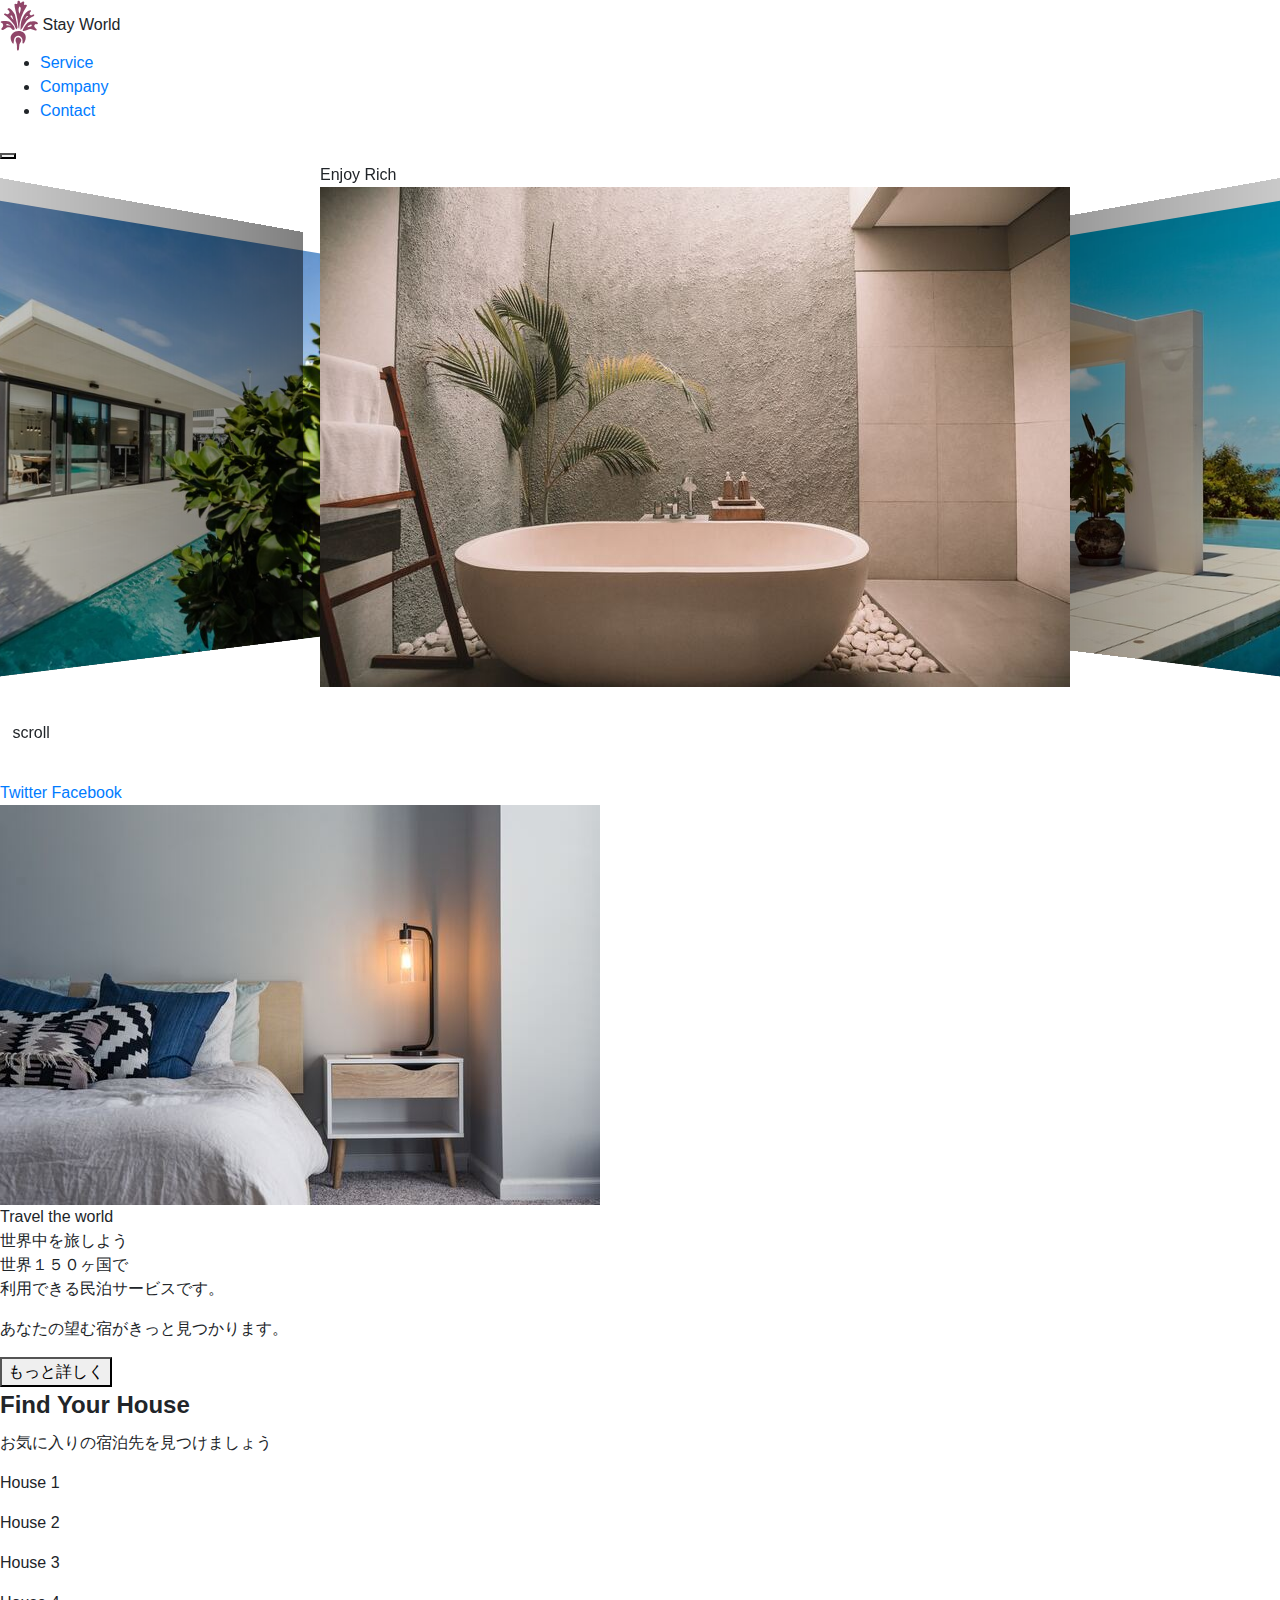
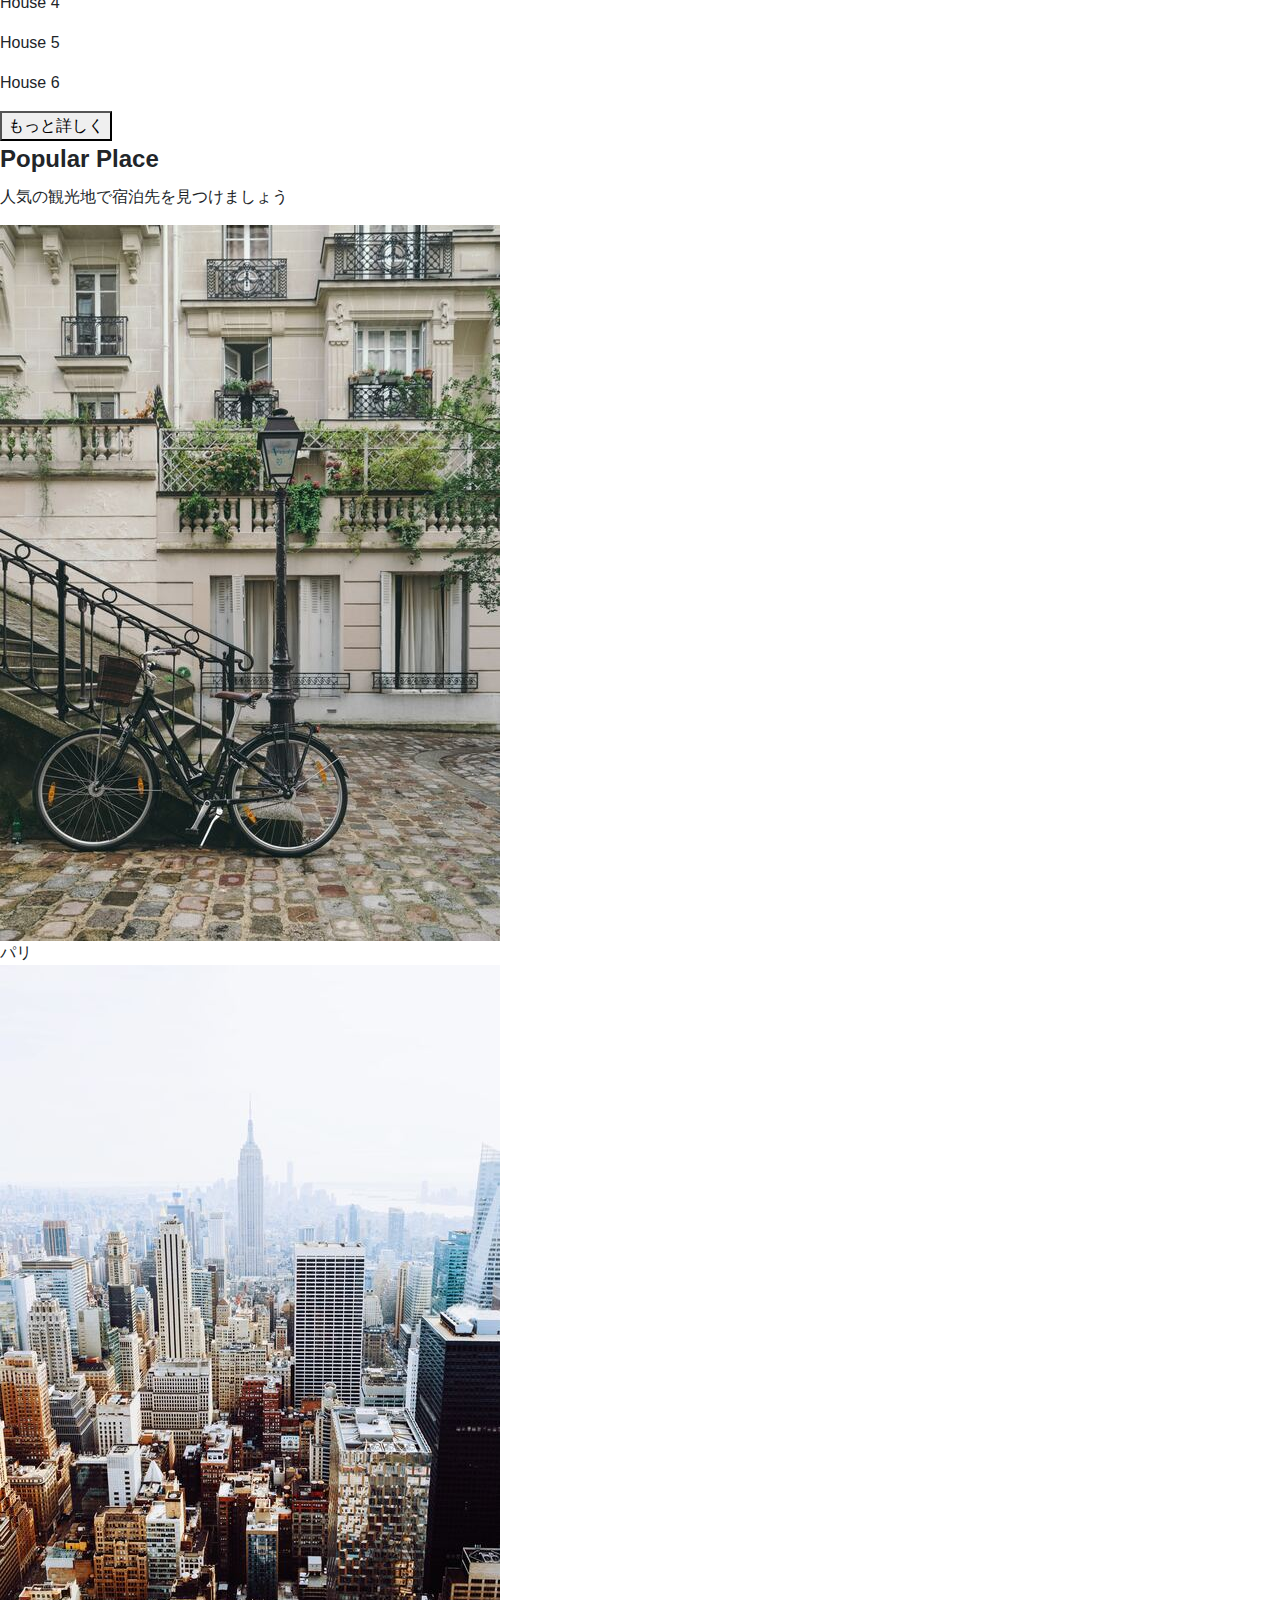
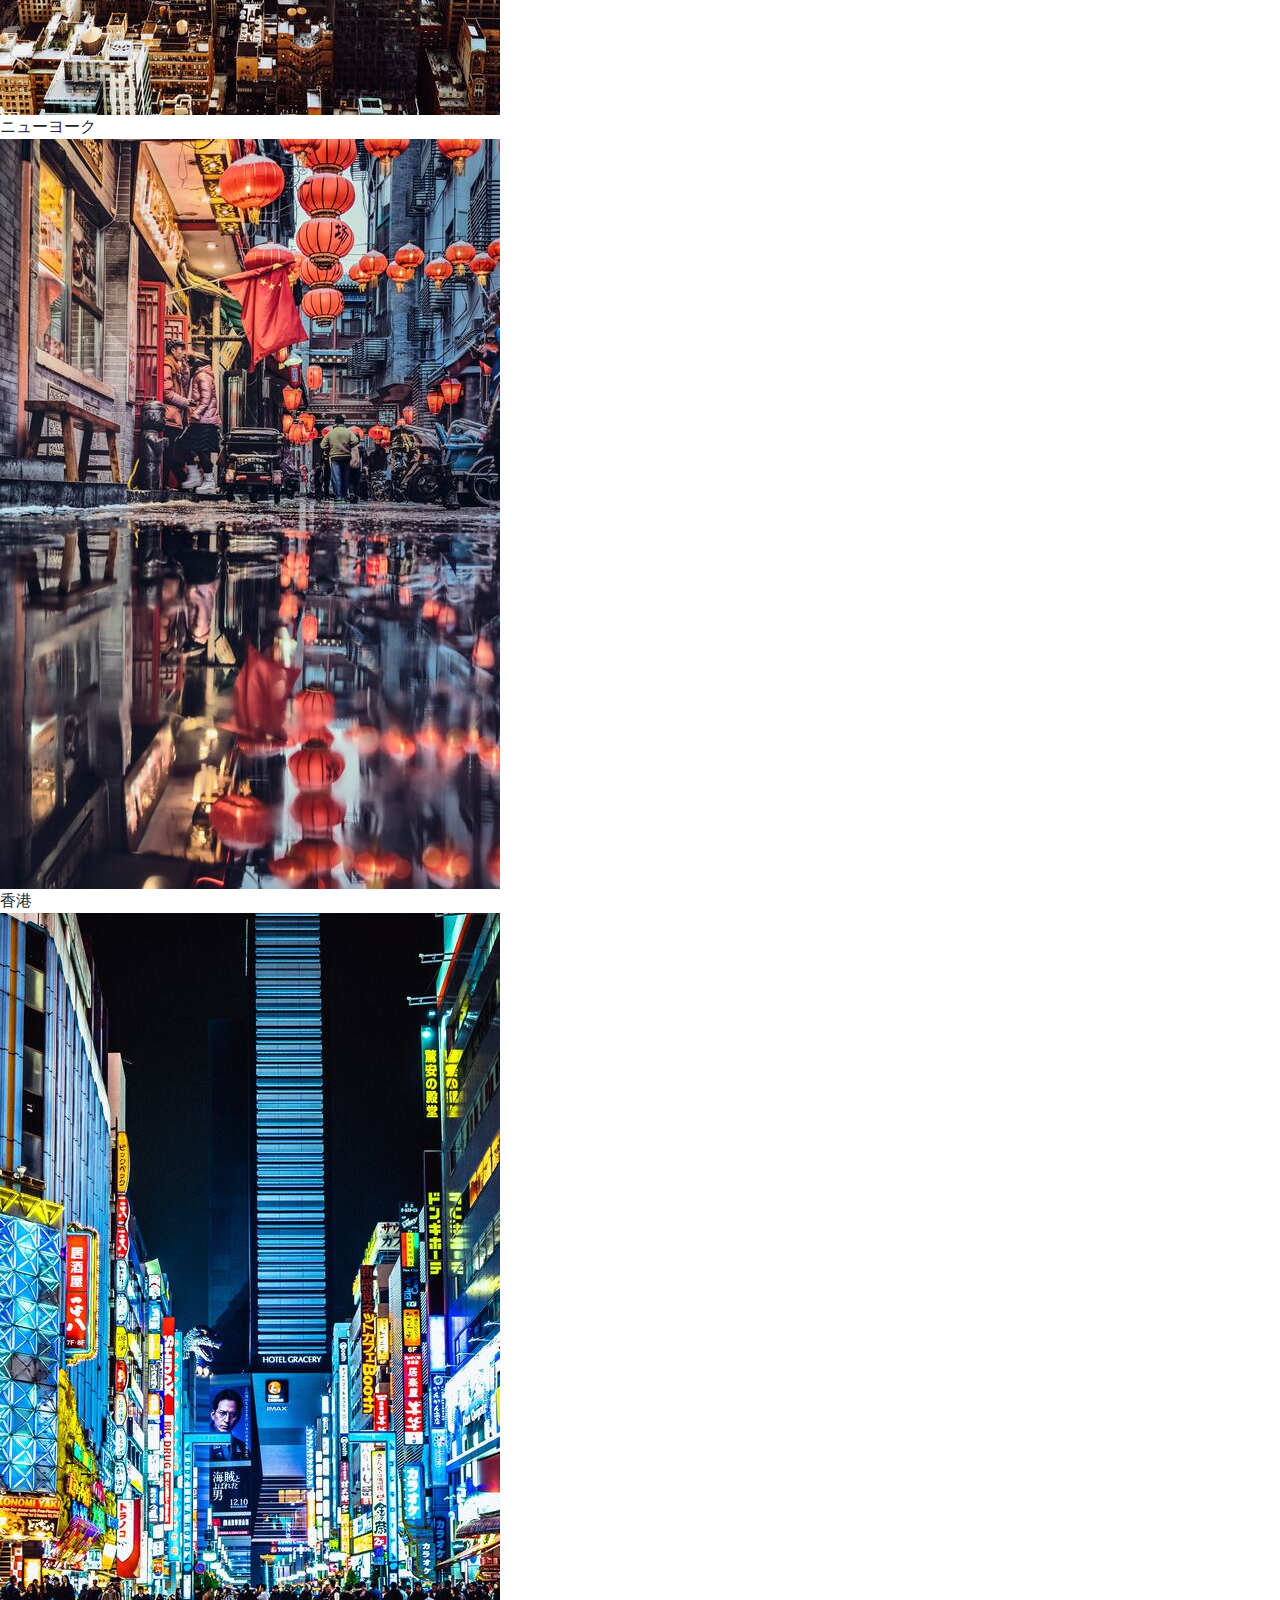
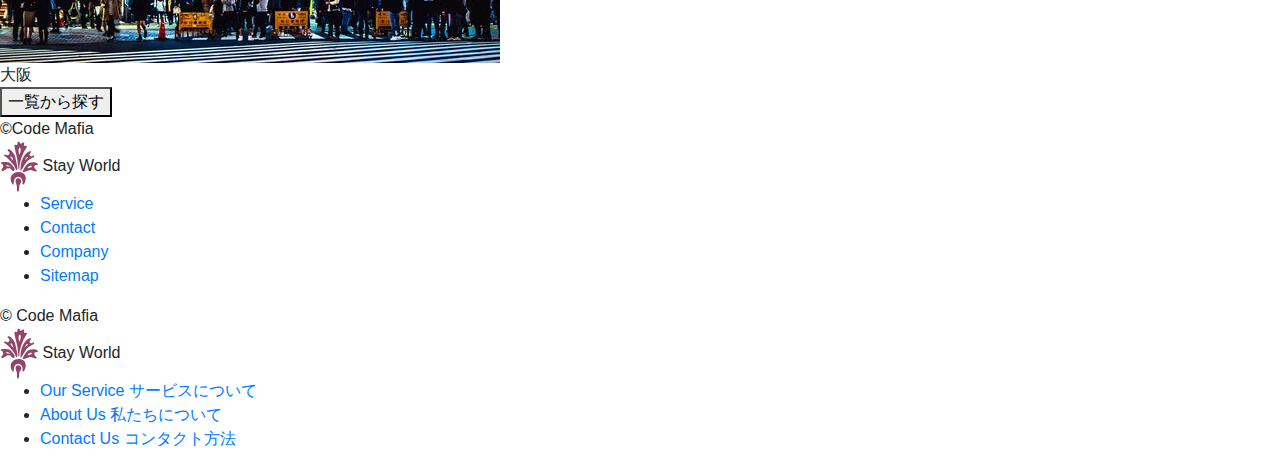
<file: 999_サンプルサイト_部品/index.html>
<!DOCTYPE html>
<html lang="ja">
  <head>
    <meta charset="UTF-8" />
    <meta name="viewport" content="width=device-width, initial-scale=1.0" />
    <meta http-equiv="X-UA-Compatible" content="ie=edge" />
    <title>StayWorld</title>
    <meta name="description" content="This site is a test site.">
    <link rel="icon" href="images/favicon.png">
    <link rel="stylesheet" href="styles/loader.css">
    <script src="scripts/vendors/pace.js"></script>
    <link href="https://fonts.googleapis.com/css2?family=Kameron:wght@400;700&family=Noto+Sans+JP:wght@500&display=swap" rel="stylesheet">
    <link rel="stylesheet" href="styles/vendors/bootstrap-reboot.css" />
    <link rel="stylesheet" href="styles/vendors/swiper.min.css" />
    <link rel="stylesheet" href="styles/style.css" />
  </head>
  <body>
    <div id="global-container">
      <div id="container">
        <div class="mobile-menu__cover"></div>
        <div class="nav-trigger"></div>
        <header class="header">
          <div class="header__inner appear up">
            <div class="logo item">
              <img src="images/logo.svg" alt="" class="logo__img" />
              <span class="logo__stay">Stay</span>
              <span class="logo__world">World</span>
            </div>
            <nav class="header__nav">
              <ul class="header__ul">
                <li class="header__li item"><a href="#">Service</a></li>
                <li class="header__li item"><a href="#">Company</a></li>
                <li class="header__li item">
                  <a class="btn filled" href="#">Contact</a>
                </li>
              </ul>
            </nav>
            <button class="mobile-menu__btn">
              <span></span>
              <span></span>
              <span></span>
            </button>
          </div>
        </header>
        <div id="content">
          <div class="hero">
            <div class="swiper-container">
              <div class="swiper-wrapper">
                <div class="swiper-slide">
                  <div class="hero__title">Enjoy Rich</div>
                  <img src="images/image-1.jpg" alt="" />
                </div>
                <div class="swiper-slide">
                  <div class="hero__title">Fantastic</div>
                  <img src="images/image-2.jpg" alt="" />
                </div>
                <div class="swiper-slide">
                  <div class="hero__title">Experience</div>
                  <img src="images/image-3.jpg" alt="" />
                </div>
              </div>
              <div class="hero__footer">
                <img class="hero__downarrow" src="images/arrow.svg" />
                <span class="hero__scrolltext">scroll</span>
              </div>
            </div>
          </div>
          <div id="main-content">
            <aside class="side left">
              <div class="side__inner">
                <a class="twitter icon tween-animate-title" href="#">Twitter</a>
                <a class="fb icon tween-animate-title" href="#">Facebook</a>
              </div>
            </aside>
            <main>
              <section class="travel">
                <div class="travel__inner">
                  <div class="travel__img cover-slide">
                    <img
                      class="img-zoom"
                      src="images/image-travel.jpg"
                      alt=""
                    />
                  </div>
                  <div class="travel__texts appear left">
                    <div class="travel__texts-inner">
                      <div class="travel__title main-title item">
                        <span class="purple">Travel</span>
                        <span>the world</span>
                      </div>
                      <div class="travel__sub sub-title item">世界中を旅しよう</div>
                      <div class="travel__description item">
                        <p>
                          世界１５０ヶ国で<br />利用できる民泊サービスです。
                        </p>
                        <p>あなたの望む宿がきっと見つかります。</p>
                      </div>
                      <div class="travel__btn item">
                        <button class="btn filled">もっと詳しく</button>
                      </div>
                    </div>
                  </div>
                </div>
              </section>
              <section class="houses">
                <div>
                  <h2 class="main-title tween-animate-title">Find Your House</h2>
                  <p class="sub-title tween-animate-title">お気に入りの宿泊先を見つけましょう</p>
                </div>
                <div class="houses__inner">
                  <div class="houses__item">
                    <div class="cover-slide hover-darken">
                      <div
                        class="bg-img-zoom img-bg50"
                        style="background-image: url(images/villa-1.jpg)"
                      ></div>
                    </div>
                    <p class="houses__title">House 1</p>
                  </div>
                  <div class="houses__item">
                    <div class="cover-slide hover-darken">
                      <div
                        class="bg-img-zoom img-bg50"
                        style="background-image: url(images/villa-2.jpg)"
                      ></div>
                    </div>
                    <p class="houses__title">House 2</p>
                  </div>
                  <div class="houses__item">
                    <div class="cover-slide hover-darken">
                      <div
                        class="bg-img-zoom img-bg50"
                        style="background-image: url(images/villa-3.jpg)"
                      ></div>
                    </div>
                    <p class="houses__title">House 3</p>
                  </div>
                  <div class="houses__item">
                    <div class="cover-slide hover-darken">
                      <div
                        class="bg-img-zoom img-bg50"
                        style="background-image: url(images/villa-4.jpg)"
                      ></div>
                    </div>
                    <p class="houses__title">House 4</p>
                  </div>
                  <div class="houses__item">
                    <div class="cover-slide hover-darken">
                      <div
                        class="bg-img-zoom img-bg50"
                        style="background-image: url(images/villa-5.jpg)"
                      ></div>
                    </div>
                    <p class="houses__title">House 5</p>
                  </div>
                  <div class="houses__item">
                    <div class="cover-slide hover-darken">
                      <div
                        class="bg-img-zoom img-bg50"
                        style="background-image: url(images/villa-6.jpg)"
                      ></div>
                    </div>
                    <p class="houses__title">House 6</p>
                  </div>
                  <div class="houses__btn appear up">
                    <button class="btn slide-bg item">もっと詳しく</button>
                  </div>
                </div>
              </section>
              <section class="popular">
                <div class="popular__header">
                  <h2 class="main-title tween-animate-title">Popular Place</h2>
                  <p class="sub-title tween-animate-title">人気の観光地で宿泊先を見つけましょう</p>
                </div>
                <div class="popular__inner appear up">
                  <div class="popular__container">
                    <div class="popular__item item">
                      <div class="popular__img">
                        <img src="images/image-p1.jpg" alt="" />
                      </div>
                      <div class="popular__title">パリ</div>
                    </div>
                    <div class="popular__item item">
                      <div class="popular__img">
                        <img src="images/image-p2.jpg" alt="" />
                      </div>
                      <div class="popular__title">ニューヨーク</div>
                    </div>
                    <div class="popular__item item">
                      <div class="popular__img">
                        <img src="images/image-p3.jpg" alt="" />
                      </div>
                      <div class="popular__title">香港</div>
                    </div>
                    <div class="popular__item item">
                      <div class="popular__img">
                        <img src="images/image-p4.jpg" alt="" />
                      </div>
                      <div class="popular__title">大阪</div>
                    </div>
                    <div class="popular__btn appear up">
                      <button class="btn cover-3d item">
                        <span>
                          一覧から探す
                        </span>
                      </button>
                    </div>
                  </div>
                </div>
              </section>
            </main>
            <aside class="side right">
              <div class="side__inner">
                <span class="tween-animate-title">&copy;Code Mafia</span>
              </div>
            </aside>
          </div>
        </div>
        <footer class="footer appear up">
          <div class="logo item">
            <img src="images/logo.svg" alt="" class="logo__img" />
            <span class="logo__stay">Stay</span>
            <span class="logo__world">World</span>
          </div>
          <nav class="footer__nav">
            <ul class="footer__ul">
              <li class="footer__li item"><a href="#">Service</a></li>
              <li class="footer__li item"><a href="#">Contact</a></li>
              <li class="footer__li item"><a href="#">Company</a></li>
              <li class="footer__li item"><a href="#">Sitemap</a></li>
            </ul>
            <div class="footer__copyright item">
              &copy; Code Mafia
            </div>
          </nav>
        </footer>
      </div>
      <nav class="mobile-menu">
        <div class="logo">
          <img src="images/logo.svg" alt="" class="logo__img" />
          <span class="logo__stay">Stay</span>
          <span class="logo__world">World</span>
        </div>
        <ul class="mobile-menu__main">
          <li class="mobile-menu__item">
            <a class="mobile-menu__link" href="#">
              <span class="main-title">Our Service</span>
              <span class="sub-title">サービスについて</span>
            </a>
          </li>
          <li class="mobile-menu__item">
            <a class="mobile-menu__link" href="#">
              <span class="main-title">About Us</span>
              <span class="sub-title">私たちについて</span>
            </a>
          </li>
          <li class="mobile-menu__item">
            <a class="mobile-menu__link" href="#">
              <span class="main-title">Contact Us</span>
              <span class="sub-title">コンタクト方法</span>
            </a>
          </li>
        </ul>
      </nav>
    </div>
    <script src="scripts/vendors/swiper.min.js"></script>
    <script src="scripts/vendors/TweenMax.min.js"></script>
    <script src="scripts/vendors/scroll-polyfill.js"></script>
    <script src="scripts/libs/scroll.js"></script>
    <script src="scripts/libs/text-animation.js"></script>
    <script src="scripts/libs/hero-slider.js"></script>
    <script src="scripts/libs/mobile-menu.js"></script>
    <script src="scripts/main.js"></script>
  </body>
</html>
</file>
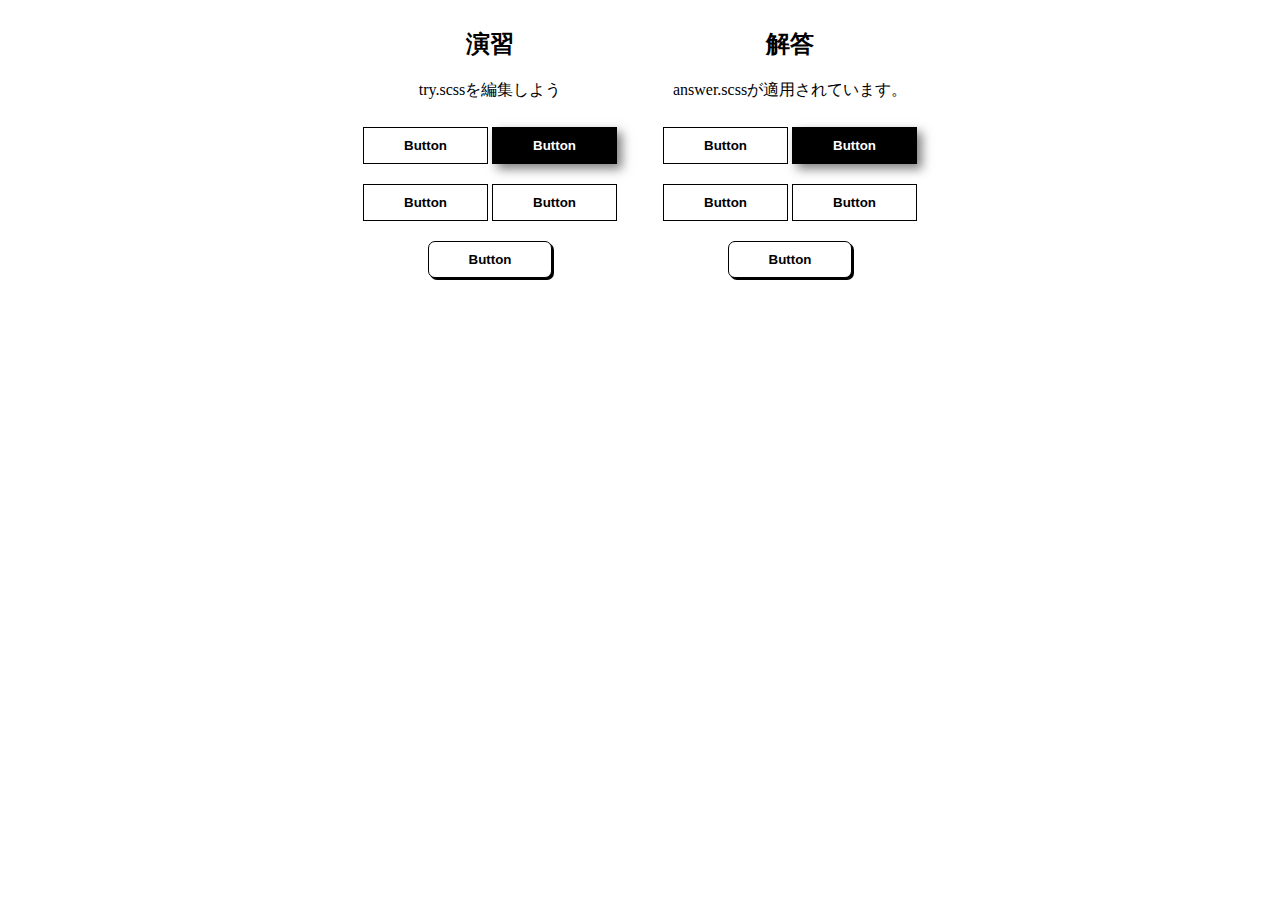
<file: 02_HTMLとCSSを極める（トランジション編）/030_演習_色んなボタンを作ってみよう/index.html>
<!DOCTYPE html>
<html lang="en">

<head>
  <meta charset="UTF-8" />
  <meta name="viewport" content="width=device-width, initial-scale=1.0" />
  <meta http-equiv="X-UA-Compatible" content="ie=edge" />
  <title>Document</title>
  <!-- チャレンジしてみよう -->
  <link rel="stylesheet" href="try.css" />
  <!-- 解答例　-->
  <link rel="stylesheet" href="answer.css" />
</head>

<body>
  <div id="container">
    <div class="try">
      <h2>演習</h2>
      <p>try.scssを編集しよう</p>
      <button class="btn float">Button</button>
      <button class="btn filled">Button</button>
      <button class="btn letter-spacing">Button</button>
      <button class="btn shadow">Button</button>
      <button class="btn solid">Button</button>
    </div>
    <div class="answer">
      <h2>解答</h2>
      <p>answer.scssが適用されています。</p>
      <button class="btn float">Button</button>
      <button class="btn filled">Button</button>
      <button class="btn letter-spacing">Button</button>
      <button class="btn shadow">Button</button>
      <button class="btn solid">Button</button>
    </div>
  </div>
</body>

</html>
</file>
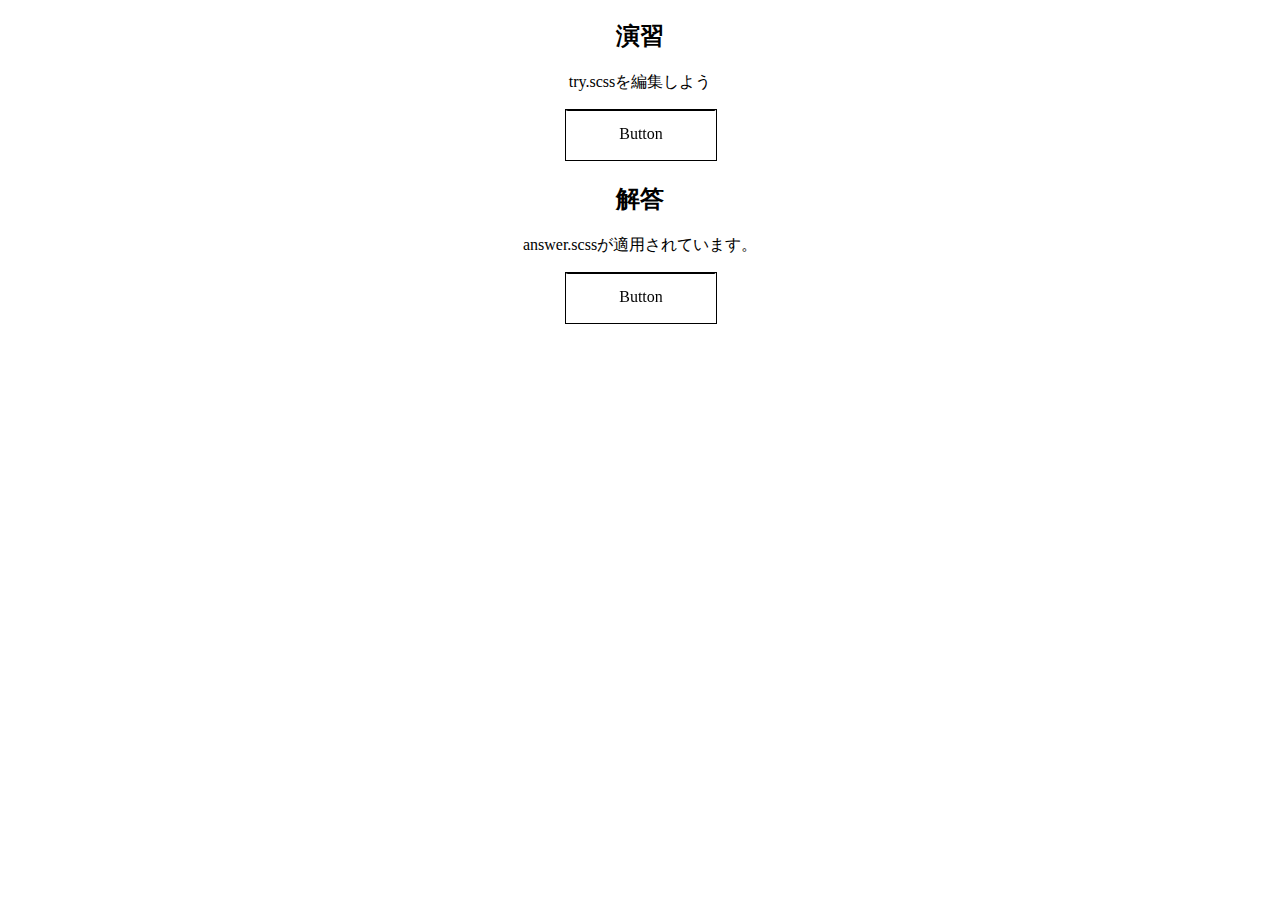
<file: 02_HTMLとCSSを極める（トランジション編）/090_発展_演習_3Dアニメーション２/index.html>
<!DOCTYPE html>
<html lang="en">

<head>
  <meta charset="UTF-8" />
  <meta name="viewport" content="width=device-width, initial-scale=1.0" />
  <meta http-equiv="X-UA-Compatible" content="ie=edge" />
  <title>Document</title>
  <!-- チャレンジしてみよう -->
  <link rel="stylesheet" href="try.css" />
  <!-- 解答例　-->
  <link rel="stylesheet" href="answer.css" />
</head>

<body>
  <div id="container">
    <div class="try">
      <h2>演習</h2>
      <p>try.scssを編集しよう</p>
      <a class="btn cubic"><span class="hovering">Now, Hovering</span><span class="default">Button</span></a>
    </div>
    <div class="answer">
      <h2>解答</h2>
      <p>answer.scssが適用されています。</p>
      <a class="btn cubic"><span class="hovering">Now, Hovering</span><span class="default">Button</span></a>
    </div>
  </div>
</body>

</html>
</file>
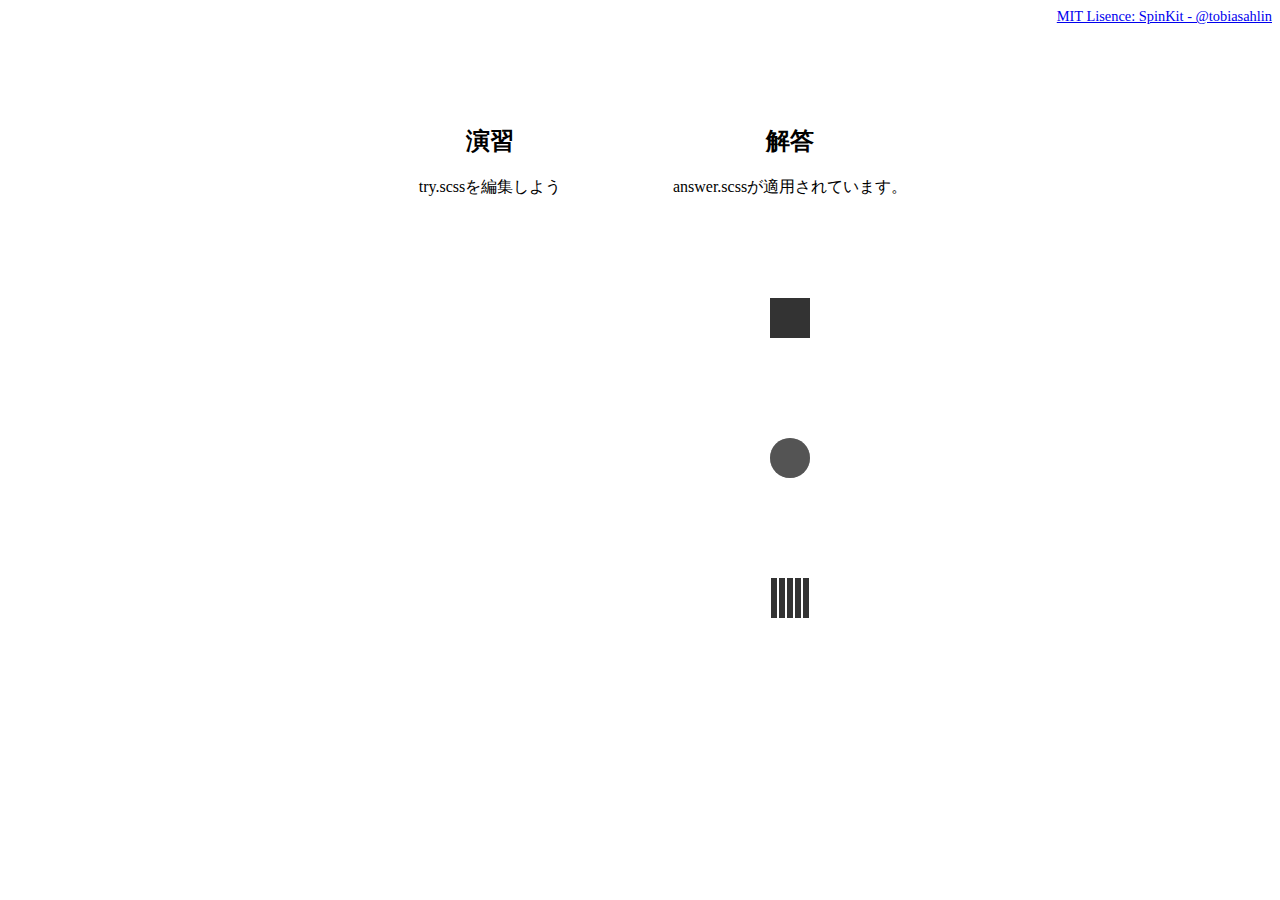
<file: 03_HTMLとCSSを極める（アニメーション編）/060_演習_色んなローダーを作ってみよう/index.html>
<!DOCTYPE html>
<html lang="en">

<head>
  <meta charset="UTF-8" />
  <meta name="viewport" content="width=device-width, initial-scale=1.0" />
  <meta http-equiv="X-UA-Compatible" content="ie=edge" />
  <title>Document</title>
  <!-- チャレンジしてみよう -->
  <link rel="stylesheet" href="try.css" />
  <!-- 解答例　-->
  <link rel="stylesheet" href="answer.css" />
</head>

<body>
  <div class="copyright">
    <a target="_blank" href="https://github.com/tobiasahlin/SpinKit">MIT Lisence: SpinKit - @tobiasahlin</a>
  </div>
  <div id="container">
    <div class="try">
      <h2>演習</h2>
      <p>try.scssを編集しよう</p>
      <div class="spinner"></div>
      <div class="double-spinner">
        <div></div>
        <div></div>
      </div>
      <div class="rect-spinner">
        <div></div>
        <div></div>
        <div></div>
        <div></div>
        <div></div>
      </div>
    </div>
    <div class="answer">
      <h2>解答</h2>
      <p>answer.scssが適用されています。</p>
      <div class="spinner"></div>
      <div class="double-spinner">
        <div></div>
        <div></div>
      </div>
      <div class="rect-spinner">
        <div></div>
        <div></div>
        <div></div>
        <div></div>
        <div></div>
      </div>
    </div>
</body>

</html>
</file>
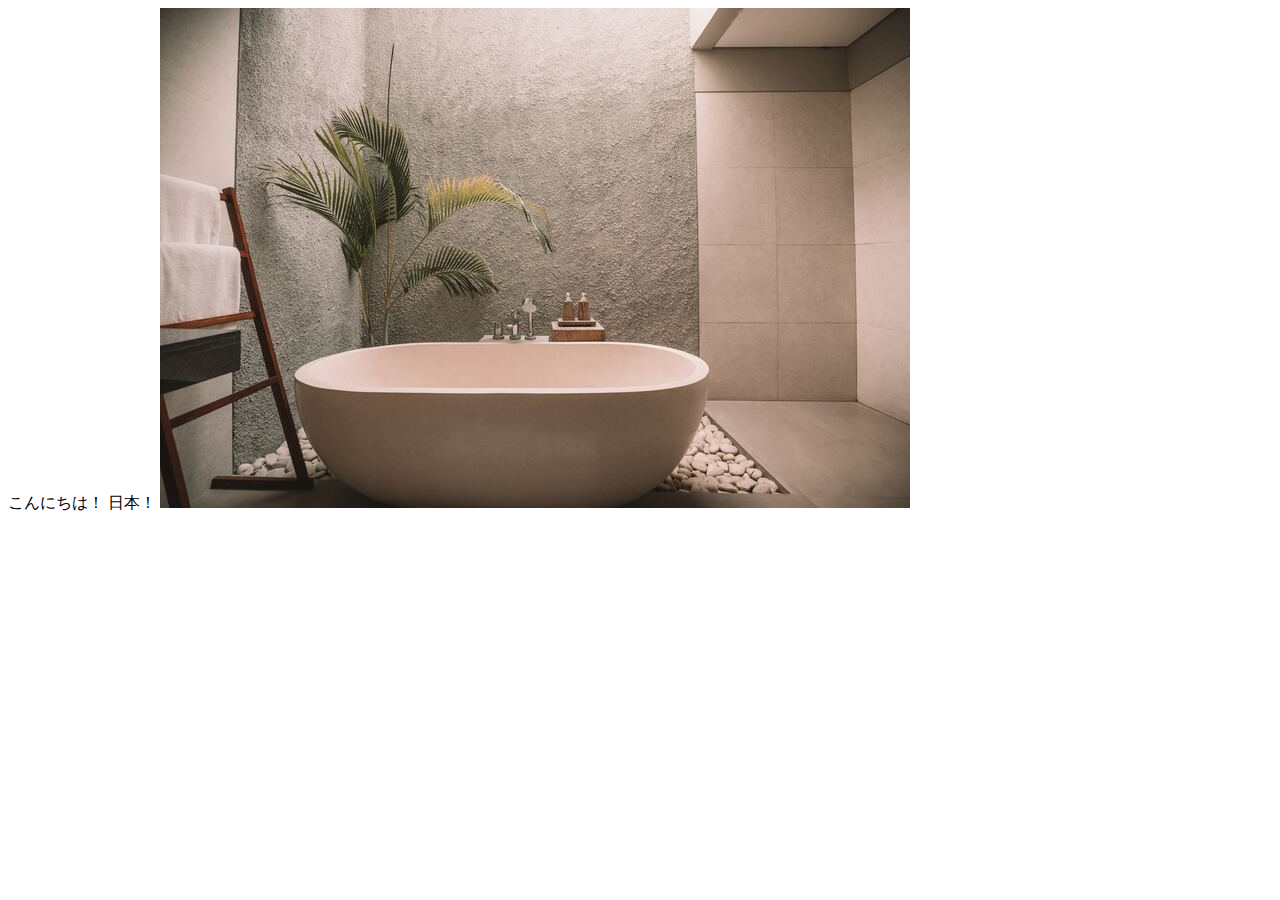
<file: 01_基礎知識/01_HTMLについて/end/index.html>
<!DOCTYPE html>
<html lang="en">
    <head>
        <meta charset="UTF-8">
        <meta name="viewport" content="width=device-width, initial-scale=1.0">
        <meta http-equiv="X-UA-Compatible" content="ie=edge">
        <title>Document</title>
    </head>
    <body>
        <span>こんにちは！ 日本！</span>
        <img src="image-1.jpg" alt="">
    </body>
</html>
</file>
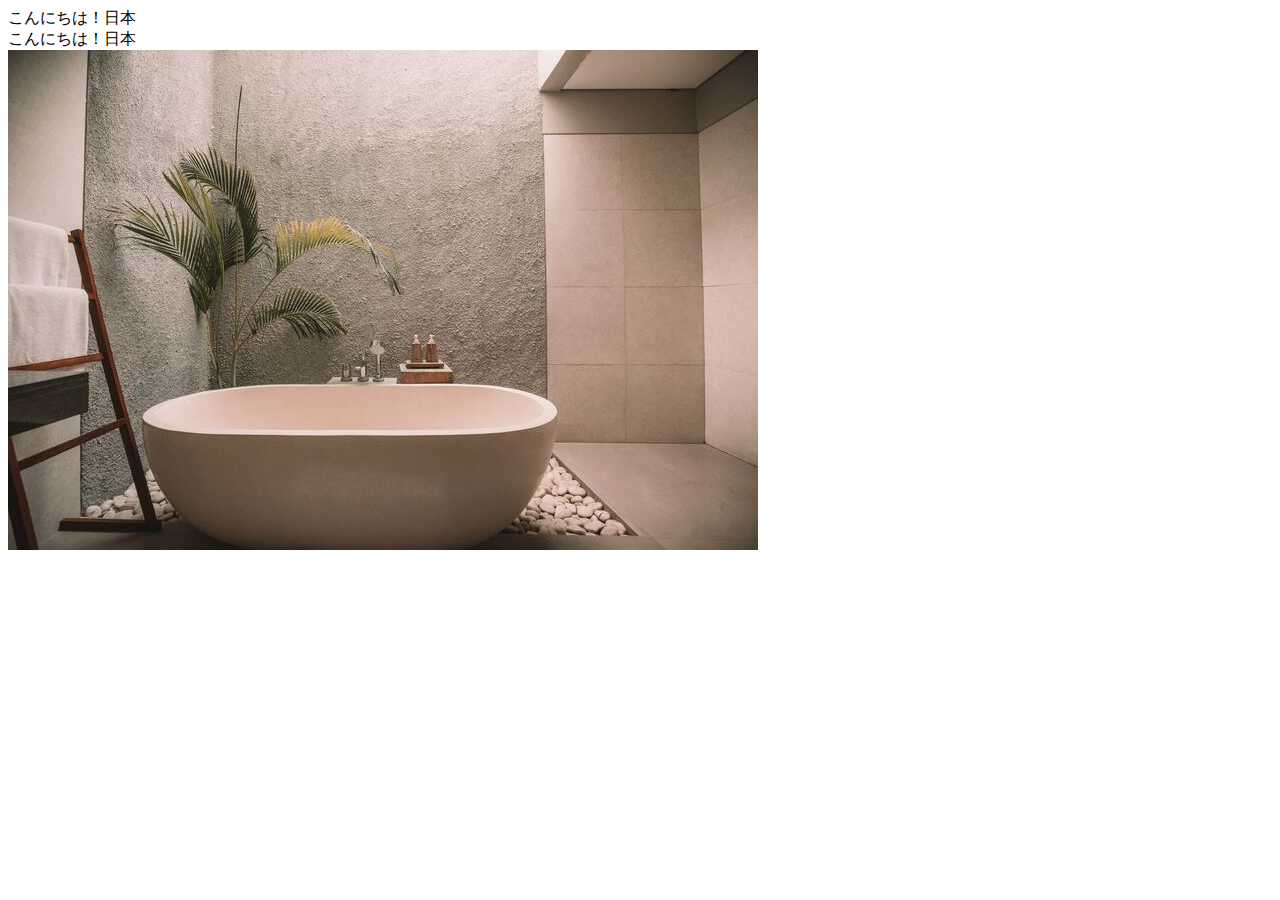
<file: 01_基礎知識/01_HTMLについて/start/index.html>
<!DOCTYPE html>
<html lang="en">
<head>
  <meta charset="UTF-8">
  <meta name="viewport" content="width=device-width, initial-scale=1.0">
  <title>Document</title>
</head>
<body>
  <span>こんにちは！日本</span>
  <div>こんにちは！日本</div>
  <img src="image-1.jpg" alt="">
</body>
</html>
</file>
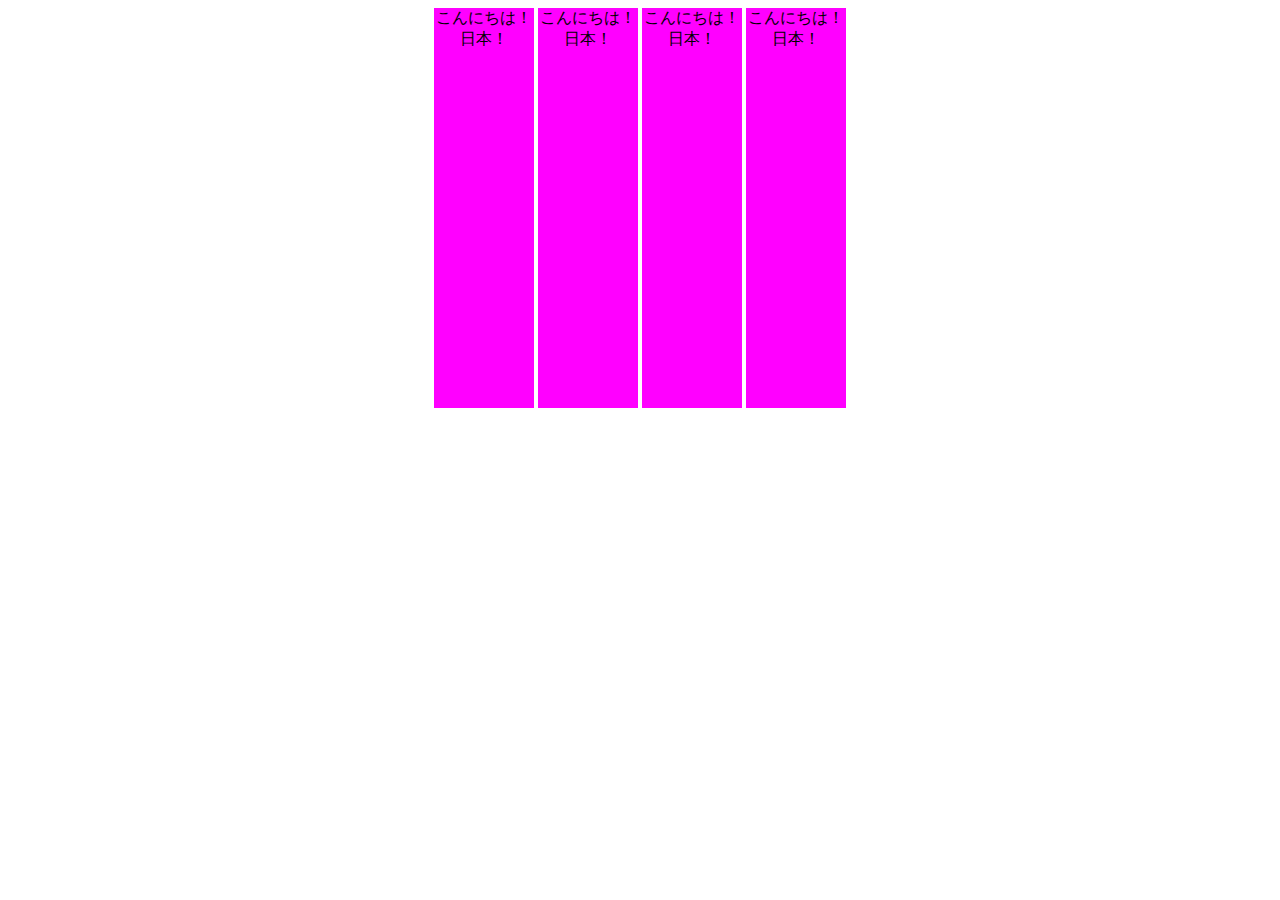
<file: 01_基礎知識/02_Inline要素とBlock要素について/end/index.html>
<!DOCTYPE html>
<html lang="en">

<head>
    <meta charset="UTF-8">
    <meta name="viewport" content="width=device-width, initial-scale=1.0">
    <meta http-equiv="X-UA-Compatible" content="ie=edge">
    <title>Document</title>
</head>

<body>
    <span>こんにちは！ 日本！</span>
    <span>こんにちは！ 日本！</span>
    <span>こんにちは！ 日本！</span>
    <span>こんにちは！ 日本！</span>
    <!-- <div>こんにちは！ 日本！</div> -->
    <style>
        body {
            /* インライン要素の中央揃え*/
            text-align: center;
        }

        span {
            display: inline-block;
            /* ブロック要素の中央揃え*/
            margin: 0 auto;
            width: 100px;
            height: 400px;
            background-color: magenta;
        }
    </style>
</body>

</html>
</file>
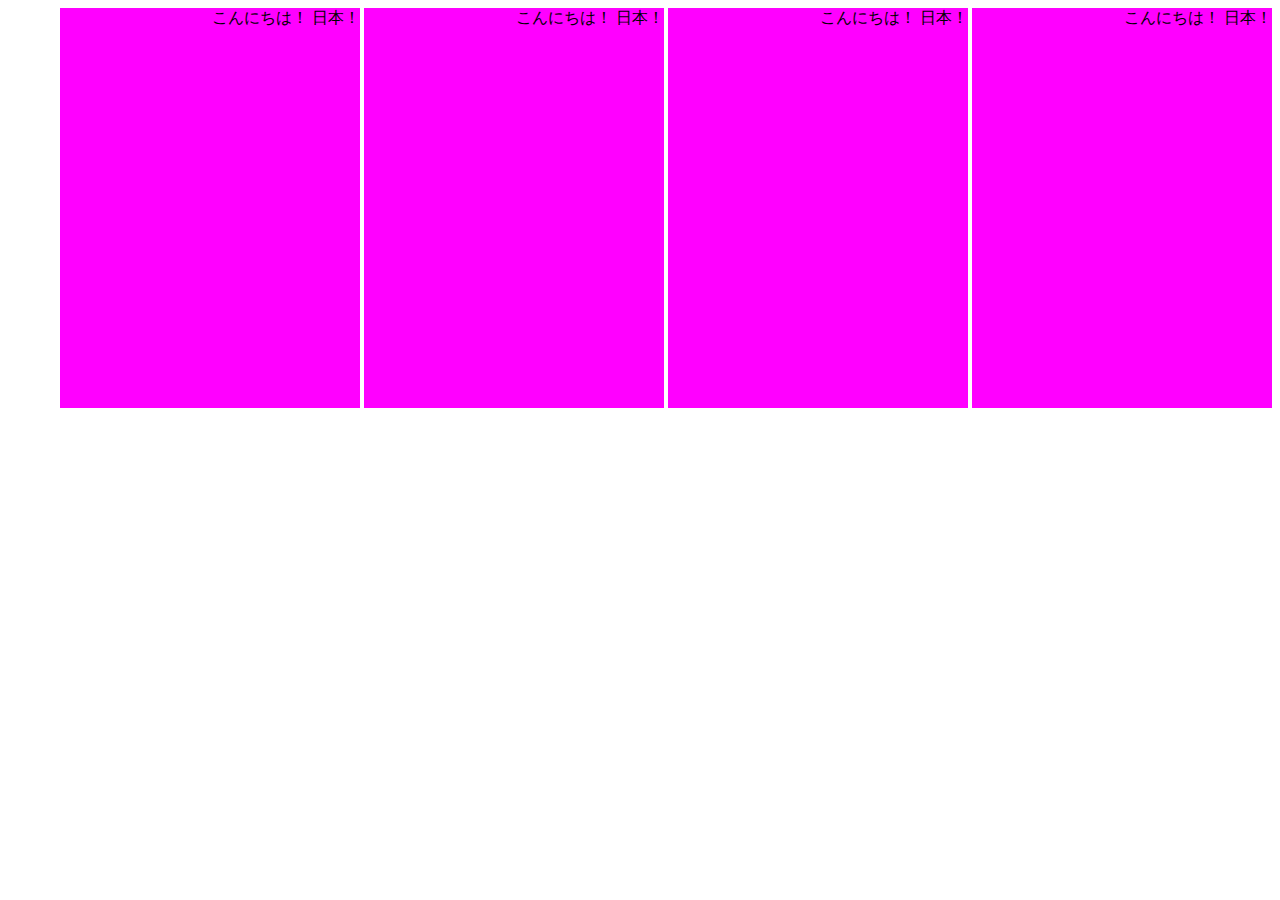
<file: 01_基礎知識/02_Inline要素とBlock要素について/start/index.html>
<!DOCTYPE html>
<html lang="ja">

<head>
    <meta charset="UTF-8">
    <meta name="viewport" content="width=device-width, initial-scale=1.0">
    <meta http-equiv="X-UA-Compatible" content="ie=edge">
    <title>Document</title>
</head>

<body>
    <span>こんにちは！ 日本！</span>
    <span>こんにちは！ 日本！</span>
    <span>こんにちは！ 日本！</span>
    <span>こんにちは！ 日本！</span>
    <style>
        body {
            text-align: right;
        }
        span {
            display: inline-block;
            margin: 0 auto;
            width: 300px;
            height: 400px;
            background-color:magenta;
        }
    </style>
</body>

</html>
</file>
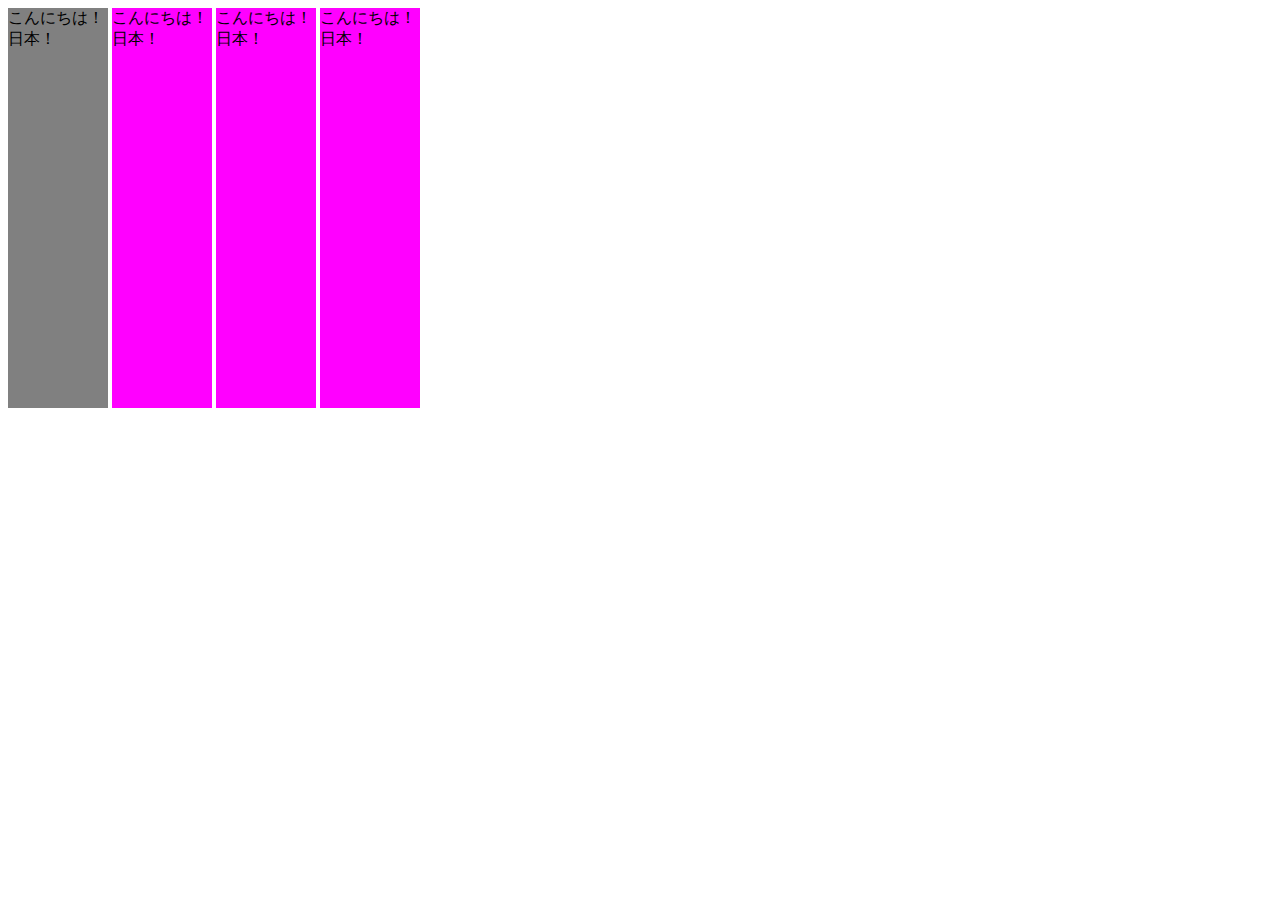
<file: 01_基礎知識/03_CSSについて/end/index.html>
<!DOCTYPE html>
<html lang="en">
    <head>
        <meta charset="UTF-8">
        <meta name="viewport" content="width=device-width, initial-scale=1.0">
        <meta http-equiv="X-UA-Compatible" content="ie=edge">
        <title>Document</title>
        <link rel="stylesheet" href="style.css">
    </head>
    <body>
        <span id="first" class="cls">こんにちは！ 日本！</span>
        <span>こんにちは！ 日本！</span>
        <span>こんにちは！ 日本！</span>
        <span>こんにちは！ 日本！</span>
        <!-- <div>こんにちは！ 日本！</div> -->
        <style></style>
    </body>
</html>
</file>
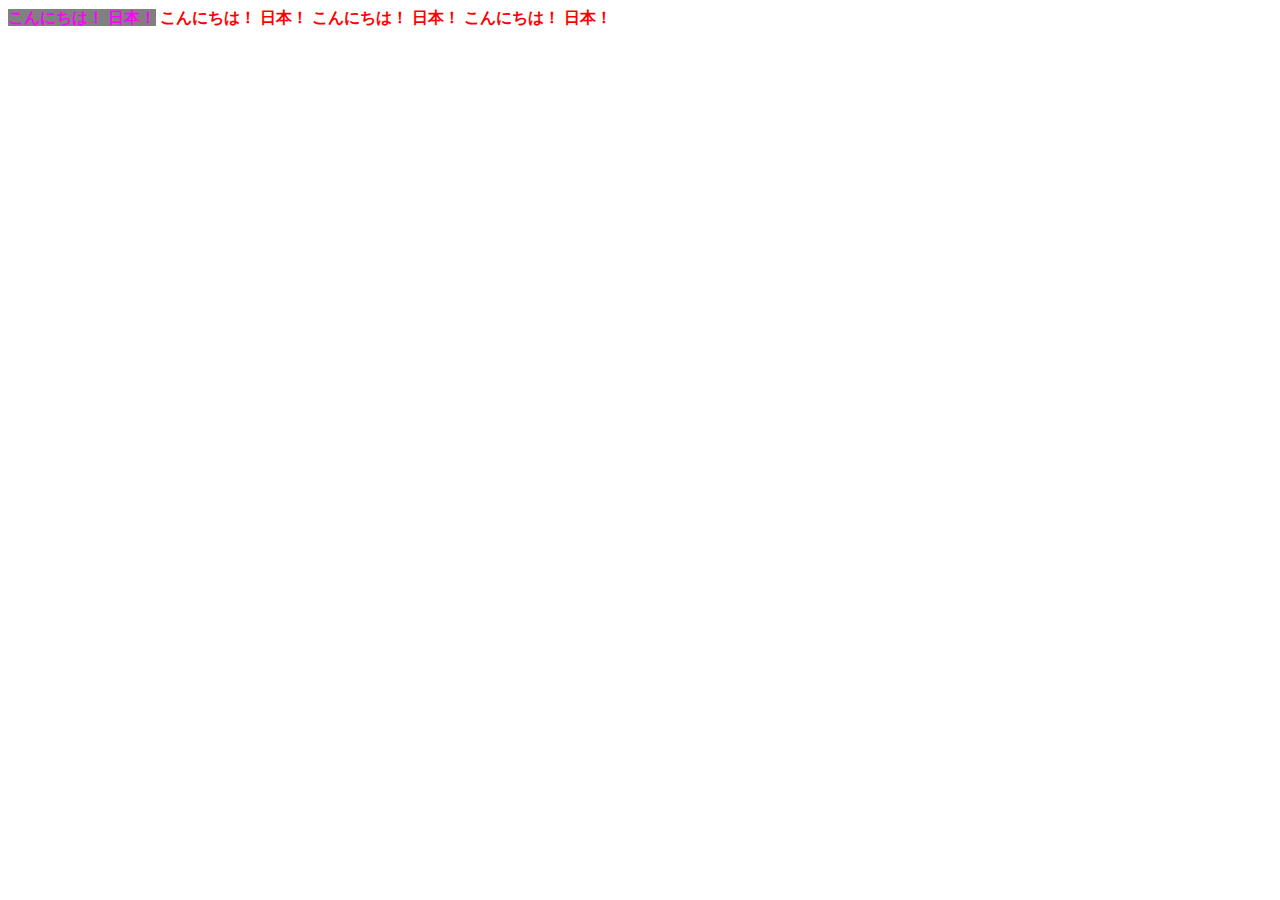
<file: 01_基礎知識/03_CSSについて/start/index.html>
<!DOCTYPE html>
<html lang="ja">

<head>
    <meta charset="UTF-8">
    <meta name="viewport" content="width=device-width, initial-scale=1.0">
    <meta http-equiv="X-UA-Compatible" content="ie=edge">
    <title>Document</title>
    <link rel="stylesheet" href="style.css">
</head>

<body>
    <div class="parent">
        <span id="first" class="cls" style="background-color: gray;">こんにちは！ 日本！</span>
        <span>こんにちは！ 日本！</span>
        <span>こんにちは！ 日本！</span>
        <span>こんにちは！ 日本！</span>
    </div>
</body>

</html>
</file>
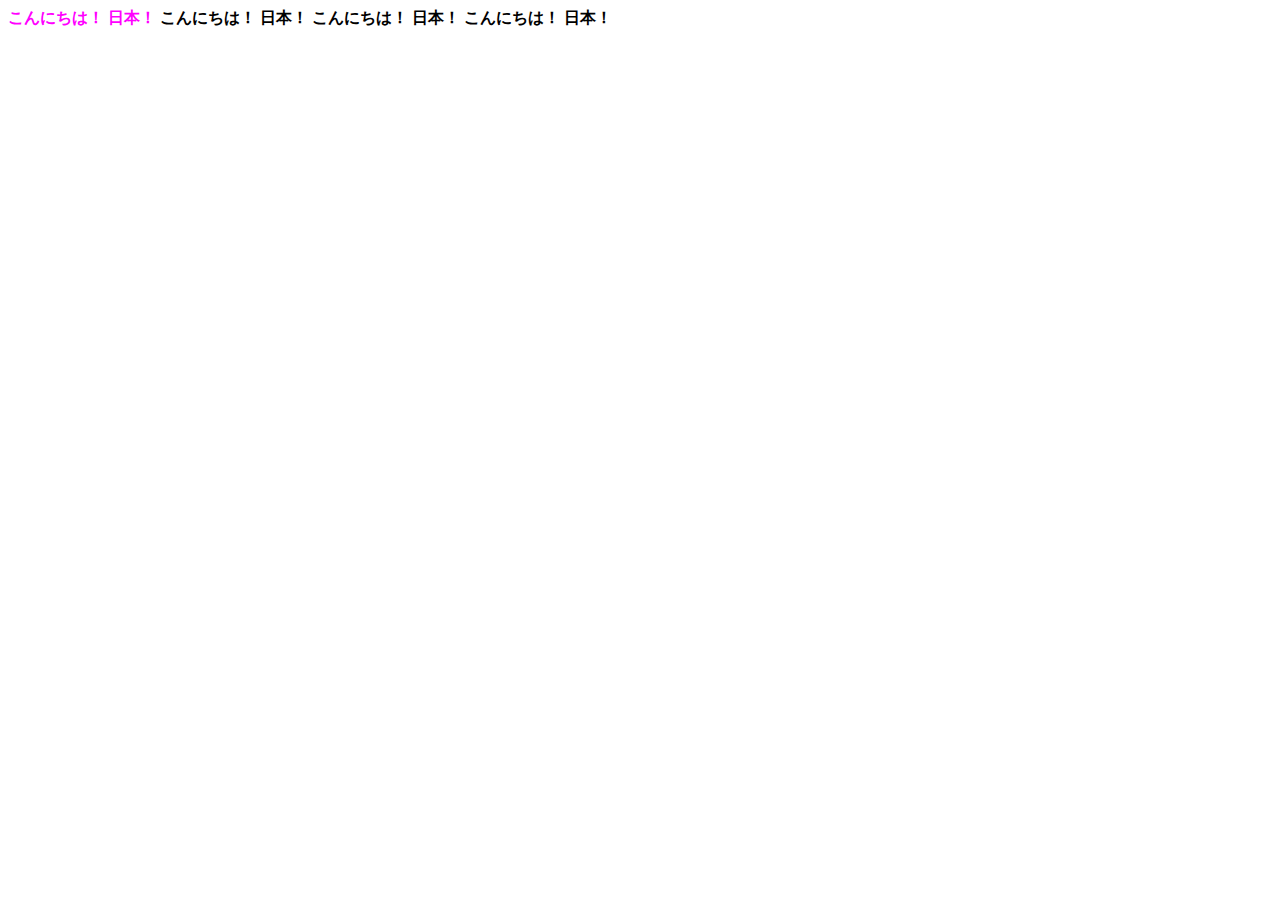
<file: 01_基礎知識/04_CSSの詳細度について/end/index.html>
<!DOCTYPE html>
<html lang="en">
    <head>
        <meta charset="UTF-8">
        <meta name="viewport" content="width=device-width, initial-scale=1.0">
        <meta http-equiv="X-UA-Compatible" content="ie=edge">
        <title>Document</title>
        <link rel="stylesheet" href="style.css">
    </head>
    <body>
        <div class="parent">
            <span id="first" class="cls">こんにちは！ 日本！</span>
            <span>こんにちは！ 日本！</span>
            <span>こんにちは！ 日本！</span>
            <span>こんにちは！ 日本！</span>
        </div>
    </body>
</html>
</file>
<file: 999_サンプルサイト_部品/styles/loader.css>
.pace-done #global-container {
  -webkit-transition: opacity 1s;
  transition: opacity 1s;
  opacity: 1;
}

#global-container {
  opacity: 0;
}

.pace {
  z-index: 2000;
  position: fixed;
  margin: auto;
  top: 0;
  left: 0;
  right: 0;
  bottom: 0;
  width: 100px;
  height: 100px;
}

.pace .pace-progress {
  -webkit-transform: none !important;
          transform: none !important;
  text-align: center;
}

.pace .pace-progress::after {
  content: attr(data-progress-text);
  display: block;
  font-weight: 100;
  font-size: 2em;
  font-family: 'Helvetica Neue', 'Yu Gothic', 'Meiryo', sans-serif;
  color: #535353;
}

.pace.pace-inactive {
  display: none;
}

.pace-progress-inner {
  width: 40px;
  height: 40px;
  background-color: #904669;
  margin: 0 auto;
  -webkit-animation-name: sk-rotateplane;
          animation-name: sk-rotateplane;
  -webkit-animation-duration: 1.2s;
          animation-duration: 1.2s;
  -webkit-animation-timing-function: ease-in-out;
          animation-timing-function: ease-in-out;
  -webkit-animation-delay: 0s;
          animation-delay: 0s;
  -webkit-animation-iteration-count: infinite;
          animation-iteration-count: infinite;
  -webkit-animation-direction: normal;
          animation-direction: normal;
  -webkit-animation-fill-mode: forwards;
          animation-fill-mode: forwards;
}

@-webkit-keyframes sk-rotateplane {
  0% {
    -webkit-transform: perspective(120px) rotateX(0deg) rotateY(0deg);
            transform: perspective(120px) rotateX(0deg) rotateY(0deg);
  }
  50% {
    -webkit-transform: perspective(120px) rotateX(-180deg) rotateY(0deg);
            transform: perspective(120px) rotateX(-180deg) rotateY(0deg);
  }
  100% {
    -webkit-transform: perspective(120px) rotateX(-180deg) rotateY(-180deg);
            transform: perspective(120px) rotateX(-180deg) rotateY(-180deg);
  }
}

@keyframes sk-rotateplane {
  0% {
    -webkit-transform: perspective(120px) rotateX(0deg) rotateY(0deg);
            transform: perspective(120px) rotateX(0deg) rotateY(0deg);
  }
  50% {
    -webkit-transform: perspective(120px) rotateX(-180deg) rotateY(0deg);
            transform: perspective(120px) rotateX(-180deg) rotateY(0deg);
  }
  100% {
    -webkit-transform: perspective(120px) rotateX(-180deg) rotateY(-180deg);
            transform: perspective(120px) rotateX(-180deg) rotateY(-180deg);
  }
}
/*# sourceMappingURL=loader.css.map */
</file>
<file: 999_サンプルサイト_部品/styles/style.css>
@charset "UTF-8";
/******************************************************************

Stylesheet: ベーススタイル

******************************************************************/
@media (min-width: 480px) {
  /******************************************************************

Stylesheet: 480px以上(スマホの横向き)のモニタで適用

******************************************************************/
}

@media (min-width: 600px) {
  /******************************************************************

Stylesheet: 600px以上のタブレットやモニタで適用

******************************************************************/
}

@media (min-width: 960px) {
  /******************************************************************

Stylesheet: 960px以上のモニタで適用

******************************************************************/
}

@media (min-width: 1280px) {
  /******************************************************************

Stylesheet: 1280px以上のモニタで適用

******************************************************************/
}

@media (-webkit-min-device-pixel-ratio: 2), (min-resolution: 192dpi) {
  /******************************************************************

Stylesheet: Retinaディスプレイで適用

******************************************************************/
  /* 

EXAMPLE 
.icon {
	background: url(images/test@2x.png) no-repeat;
	background-size: 24px 24px;
}

*/
}

@media print {
  /******************************************************************

Stylesheet: プリンタのみに適用

******************************************************************/
}
/*# sourceMappingURL=style.css.map */
</file>
<file: 02_HTMLとCSSを極める（トランジション編）/030_演習_色んなボタンを作ってみよう/try.css>
@charset "UTF-8";
.try .btn {
  position: relative;
  display: inline-block;
  background-color: white;
  border: 1px solid black;
  font-weight: 600;
  padding: 10px 40px;
  margin: 10px auto;
  cursor: pointer;
  -webkit-transition: all 0.3s;
  transition: all 0.3s;
  color: black;
  text-decoration: none !important;
  /* ここにボタンのスタイルを追加していこう */
}

.try .btn.float:hover {
  background-color: black;
  color: white;
  -webkit-box-shadow: 5px 5px 10px rgba(0, 0, 0, 0.5);
          box-shadow: 5px 5px 10px rgba(0, 0, 0, 0.5);
}

.try .btn.filled {
  background-color: black;
  color: white;
  -webkit-box-shadow: 5px 5px 10px 0 rgba(0, 0, 0, 0.5);
          box-shadow: 5px 5px 10px 0 rgba(0, 0, 0, 0.5);
}

.try .btn.filled:hover {
  background-color: white;
  color: black;
  -webkit-box-shadow: none;
          box-shadow: none;
}

.try .btn.letter-spacing:hover {
  background-color: black;
  letter-spacing: 3px;
  color: white;
}

.try .btn.shadow:hover {
  -webkit-transform: translate(-2.5px, -2.5px);
          transform: translate(-2.5px, -2.5px);
  -webkit-box-shadow: 5px 5px 0 0 black;
          box-shadow: 5px 5px 0 0 black;
}

.try .btn.solid {
  -webkit-box-shadow: 2px 2px 0 0 black;
          box-shadow: 2px 2px 0 0 black;
  border-radius: 7px;
}

.try .btn:hover {
  -webkit-transform: translate(2px 2px);
          transform: translate(2px 2px);
  -webkit-box-shadow: none;
          box-shadow: none;
}
/*# sourceMappingURL=try.css.map */
</file>
<file: 02_HTMLとCSSを極める（トランジション編）/030_演習_色んなボタンを作ってみよう/answer.css>
#container {
  text-align: center;
  display: -webkit-box;
  display: -ms-flexbox;
  display: flex;
  -webkit-box-pack: center;
      -ms-flex-pack: center;
          justify-content: center;
}

#container > div {
  -ms-flex-preferred-size: 300px;
      flex-basis: 300px;
}

.answer .btn {
  position: relative;
  display: inline-block;
  background-color: white;
  border: 1px solid black;
  font-weight: 600;
  padding: 10px 40px;
  margin: 10px auto;
  cursor: pointer;
  -webkit-transition: all 0.3s;
  transition: all 0.3s;
  color: black;
  text-decoration: none !important;
}

.answer .btn.float:hover {
  background-color: black;
  color: white;
  -webkit-box-shadow: 5px 5px 10px 0 rgba(0, 0, 0, 0.5);
          box-shadow: 5px 5px 10px 0 rgba(0, 0, 0, 0.5);
}

.answer .btn.filled {
  background-color: black;
  color: white;
  -webkit-box-shadow: 5px 5px 10px 0 rgba(0, 0, 0, 0.5);
          box-shadow: 5px 5px 10px 0 rgba(0, 0, 0, 0.5);
}

.answer .btn.filled:hover {
  background-color: white;
  color: black;
  -webkit-box-shadow: none;
          box-shadow: none;
}

.answer .btn.letter-spacing:hover {
  background-color: black;
  letter-spacing: 3px;
  color: white;
}

.answer .btn.shadow {
  -webkit-box-shadow: none;
          box-shadow: none;
}

.answer .btn.shadow:hover {
  -webkit-transform: translate(-2.5px, -2.5px);
          transform: translate(-2.5px, -2.5px);
  -webkit-box-shadow: 5px 5px 0 0 black;
          box-shadow: 5px 5px 0 0 black;
}

.answer .btn.solid {
  -webkit-box-shadow: 2px 2px 0 0 black;
          box-shadow: 2px 2px 0 0 black;
  border-radius: 7px;
}

.answer .btn.solid:hover {
  -webkit-transform: translate(2px, 2px);
          transform: translate(2px, 2px);
  -webkit-box-shadow: none;
          box-shadow: none;
}
/*# sourceMappingURL=answer.css.map */
</file>
<file: 02_HTMLとCSSを極める（トランジション編）/090_発展_演習_3Dアニメーション２/try.css>
@charset "UTF-8";
#container {
  text-align: center;
}

.try .btn {
  position: relative;
  display: inline-block;
  -webkit-transform-style: preserve-3d;
          transform-style: preserve-3d;
  -webkit-perspective: 300px;
          perspective: 300px;
  width: 150px;
  height: 50px;
  margin: 0 auto;
  cursor: pointer;
}

.try .btn.cubic {
  /** スタイルをここに追加。*/
}

.try .btn.cubic span {
  position: absolute;
  top: 0;
  left: 0;
  width: 100%;
  height: 100%;
  border: 1px solid black;
  line-height: 48px;
  text-align: center;
  -webkit-transition: all 0.3s;
  transition: all 0.3s;
}

.try .btn.cubic .hovering {
  background-color: black;
  color: white;
  -webkit-transform: rotateX(90deg);
          transform: rotateX(90deg);
  -webkit-transform-origin: center center -25px;
          transform-origin: center center -25px;
}

.try .btn.cubic .default {
  background-color: white;
  color: black;
  -webkit-transform: rotateX(0);
          transform: rotateX(0);
  -webkit-transform-origin: center center -25px;
          transform-origin: center center -25px;
}

.try .btn.cubic:hover .hovering {
  -webkit-transform: rotateX(0);
          transform: rotateX(0);
}

.try .btn.cubic:hover .default {
  -webkit-transform: rotateX(-90deg);
          transform: rotateX(-90deg);
}
/*# sourceMappingURL=try.css.map */
</file>
<file: 02_HTMLとCSSを極める（トランジション編）/090_発展_演習_3Dアニメーション２/answer.css>
#container {
  text-align: center;
}

.answer .btn {
  position: relative;
  display: inline-block;
  -webkit-transform-style: preserve-3d;
          transform-style: preserve-3d;
  -webkit-perspective: 300px;
          perspective: 300px;
  width: 150px;
  height: 50px;
  margin: 0 auto;
  cursor: pointer;
}

.answer .btn.cubic span {
  position: absolute;
  top: 0;
  left: 0;
  width: 100%;
  height: 100%;
  border: 1px solid black;
  line-height: 48px;
  text-align: center;
  -webkit-transition: all 0.3s;
  transition: all 0.3s;
  -webkit-transform-origin: center center -25px;
          transform-origin: center center -25px;
}

.answer .btn.cubic .hovering {
  background-color: black;
  color: white;
  -webkit-transform: rotateX(90deg);
          transform: rotateX(90deg);
}

.answer .btn.cubic .default {
  background-color: white;
  color: black;
  -webkit-transform: rotateX(0);
          transform: rotateX(0);
}

.answer .btn.cubic:hover .hovering {
  -webkit-transform: rotateX(0);
          transform: rotateX(0);
}

.answer .btn.cubic:hover .default {
  -webkit-transform: rotateX(-90deg);
          transform: rotateX(-90deg);
}
/*# sourceMappingURL=answer.css.map */
</file>
<file: 03_HTMLとCSSを極める（アニメーション編）/060_演習_色んなローダーを作ってみよう/try.css>
@charset "UTF-8";
.try {
  /** ここに記述しよう */
}
/*# sourceMappingURL=try.css.map */
</file>
<file: 03_HTMLとCSSを極める（アニメーション編）/060_演習_色んなローダーを作ってみよう/answer.css>
#container {
  text-align: center;
  display: -webkit-box;
  display: -ms-flexbox;
  display: flex;
  -webkit-box-pack: center;
      -ms-flex-pack: center;
          justify-content: center;
}

#container > div {
  -ms-flex-preferred-size: 300px;
      flex-basis: 300px;
}

.copyright {
  font-size: 0.9em;
  margin-bottom: 5rem;
  text-align: right;
}

.answer .spinner {
  width: 40px;
  height: 40px;
  background-color: #333;
  margin: 100px auto;
  -webkit-animation-name: sk-rotateplane;
          animation-name: sk-rotateplane;
  -webkit-animation-duration: 1.2s;
          animation-duration: 1.2s;
  -webkit-animation-timing-function: ease-in-out;
          animation-timing-function: ease-in-out;
  -webkit-animation-delay: 0s;
          animation-delay: 0s;
  -webkit-animation-iteration-count: infinite;
          animation-iteration-count: infinite;
  -webkit-animation-direction: normal;
          animation-direction: normal;
  -webkit-animation-fill-mode: forwards;
          animation-fill-mode: forwards;
}

@-webkit-keyframes sk-rotateplane {
  0% {
    -webkit-transform: perspective(120px) rotateX(0deg) rotateY(0deg);
            transform: perspective(120px) rotateX(0deg) rotateY(0deg);
  }
  50% {
    -webkit-transform: perspective(120px) rotateX(-180deg) rotateY(0deg);
            transform: perspective(120px) rotateX(-180deg) rotateY(0deg);
  }
  100% {
    -webkit-transform: perspective(120px) rotateX(-180deg) rotateY(-180deg);
            transform: perspective(120px) rotateX(-180deg) rotateY(-180deg);
  }
}

@keyframes sk-rotateplane {
  0% {
    -webkit-transform: perspective(120px) rotateX(0deg) rotateY(0deg);
            transform: perspective(120px) rotateX(0deg) rotateY(0deg);
  }
  50% {
    -webkit-transform: perspective(120px) rotateX(-180deg) rotateY(0deg);
            transform: perspective(120px) rotateX(-180deg) rotateY(0deg);
  }
  100% {
    -webkit-transform: perspective(120px) rotateX(-180deg) rotateY(-180deg);
            transform: perspective(120px) rotateX(-180deg) rotateY(-180deg);
  }
}

.answer .double-spinner {
  width: 40px;
  height: 40px;
  position: relative;
  margin: 100px auto;
}

.answer .double-spinner > div {
  width: 100%;
  height: 100%;
  border-radius: 50%;
  background-color: #333;
  opacity: 0.6;
  position: absolute;
  top: 0;
  left: 0;
  -webkit-animation-name: sk-bounce;
          animation-name: sk-bounce;
  -webkit-animation-duration: 2s;
          animation-duration: 2s;
  -webkit-animation-timing-function: ease-in-out;
          animation-timing-function: ease-in-out;
  -webkit-animation-delay: 0s;
          animation-delay: 0s;
  -webkit-animation-iteration-count: infinite;
          animation-iteration-count: infinite;
  -webkit-animation-direction: normal;
          animation-direction: normal;
  -webkit-animation-fill-mode: forwards;
          animation-fill-mode: forwards;
}

.answer .double-spinner > div:nth-child(2) {
  -webkit-animation-delay: -1s;
          animation-delay: -1s;
}

@-webkit-keyframes sk-bounce {
  0%,
  100% {
    -webkit-transform: scale(0);
            transform: scale(0);
  }
  50% {
    -webkit-transform: scale(1);
            transform: scale(1);
  }
}

@keyframes sk-bounce {
  0%,
  100% {
    -webkit-transform: scale(0);
            transform: scale(0);
  }
  50% {
    -webkit-transform: scale(1);
            transform: scale(1);
  }
}

.answer .rect-spinner {
  margin: 100px auto;
  width: 50px;
  height: 40px;
  text-align: center;
  letter-spacing: -2px;
}

.answer .rect-spinner > div {
  background-color: #333;
  height: 100%;
  width: 6px;
  display: inline-block;
  -webkit-animation-name: sk-stretchdelay;
          animation-name: sk-stretchdelay;
  -webkit-animation-duration: 1.2s;
          animation-duration: 1.2s;
  -webkit-animation-timing-function: ease-in-out;
          animation-timing-function: ease-in-out;
  -webkit-animation-delay: 0s;
          animation-delay: 0s;
  -webkit-animation-iteration-count: infinite;
          animation-iteration-count: infinite;
  -webkit-animation-direction: normal;
          animation-direction: normal;
  -webkit-animation-fill-mode: forwards;
          animation-fill-mode: forwards;
}

.answer .rect-spinner > div:nth-child(1) {
  -webkit-animation-delay: -1.2s;
          animation-delay: -1.2s;
}

.answer .rect-spinner > div:nth-child(2) {
  -webkit-animation-delay: -1.1s;
          animation-delay: -1.1s;
}

.answer .rect-spinner > div:nth-child(3) {
  -webkit-animation-delay: -1s;
          animation-delay: -1s;
}

.answer .rect-spinner > div:nth-child(4) {
  -webkit-animation-delay: -0.9s;
          animation-delay: -0.9s;
}

.answer .rect-spinner > div:nth-child(5) {
  -webkit-animation-delay: -0.8s;
          animation-delay: -0.8s;
}

@-webkit-keyframes sk-stretchdelay {
  0%,
  40%,
  100% {
    -webkit-transform: scaleY(0.4);
            transform: scaleY(0.4);
  }
  20% {
    -webkit-transform: scaleY(1);
            transform: scaleY(1);
  }
}

@keyframes sk-stretchdelay {
  0%,
  40%,
  100% {
    -webkit-transform: scaleY(0.4);
            transform: scaleY(0.4);
  }
  20% {
    -webkit-transform: scaleY(1);
            transform: scaleY(1);
  }
}
/*# sourceMappingURL=answer.css.map */
</file>
<file: 01_基礎知識/03_CSSについて/end/style.css>
span {
  display: inline-block;
  width: 100px;
  height: 400px;
  background-color: magenta;
}

.cls {
  display: inline-block;
  width: 100px;
  height: 400px;
  background-color: gray;
}
</file>
<file: 01_基礎知識/03_CSSについて/start/style.css>
.parent {
  color: blue;
  font-weight: 600;
}

span {
  color: purple;
}

.cls {
  color: orange;
}

#first {
  color: magenta;
}

.parent span {
  color: red;
}
</file>
<file: 01_基礎知識/04_CSSの詳細度について/end/style.css>
.parent {
  color: blue;
  font-weight: 600;
}

span {
  color: purple;
}

.cls {
  color: orange;
}

#first {
  color: magenta;
}

.parent span {
  color: red;
}

.parent span {
  color: black;
}
</file>
